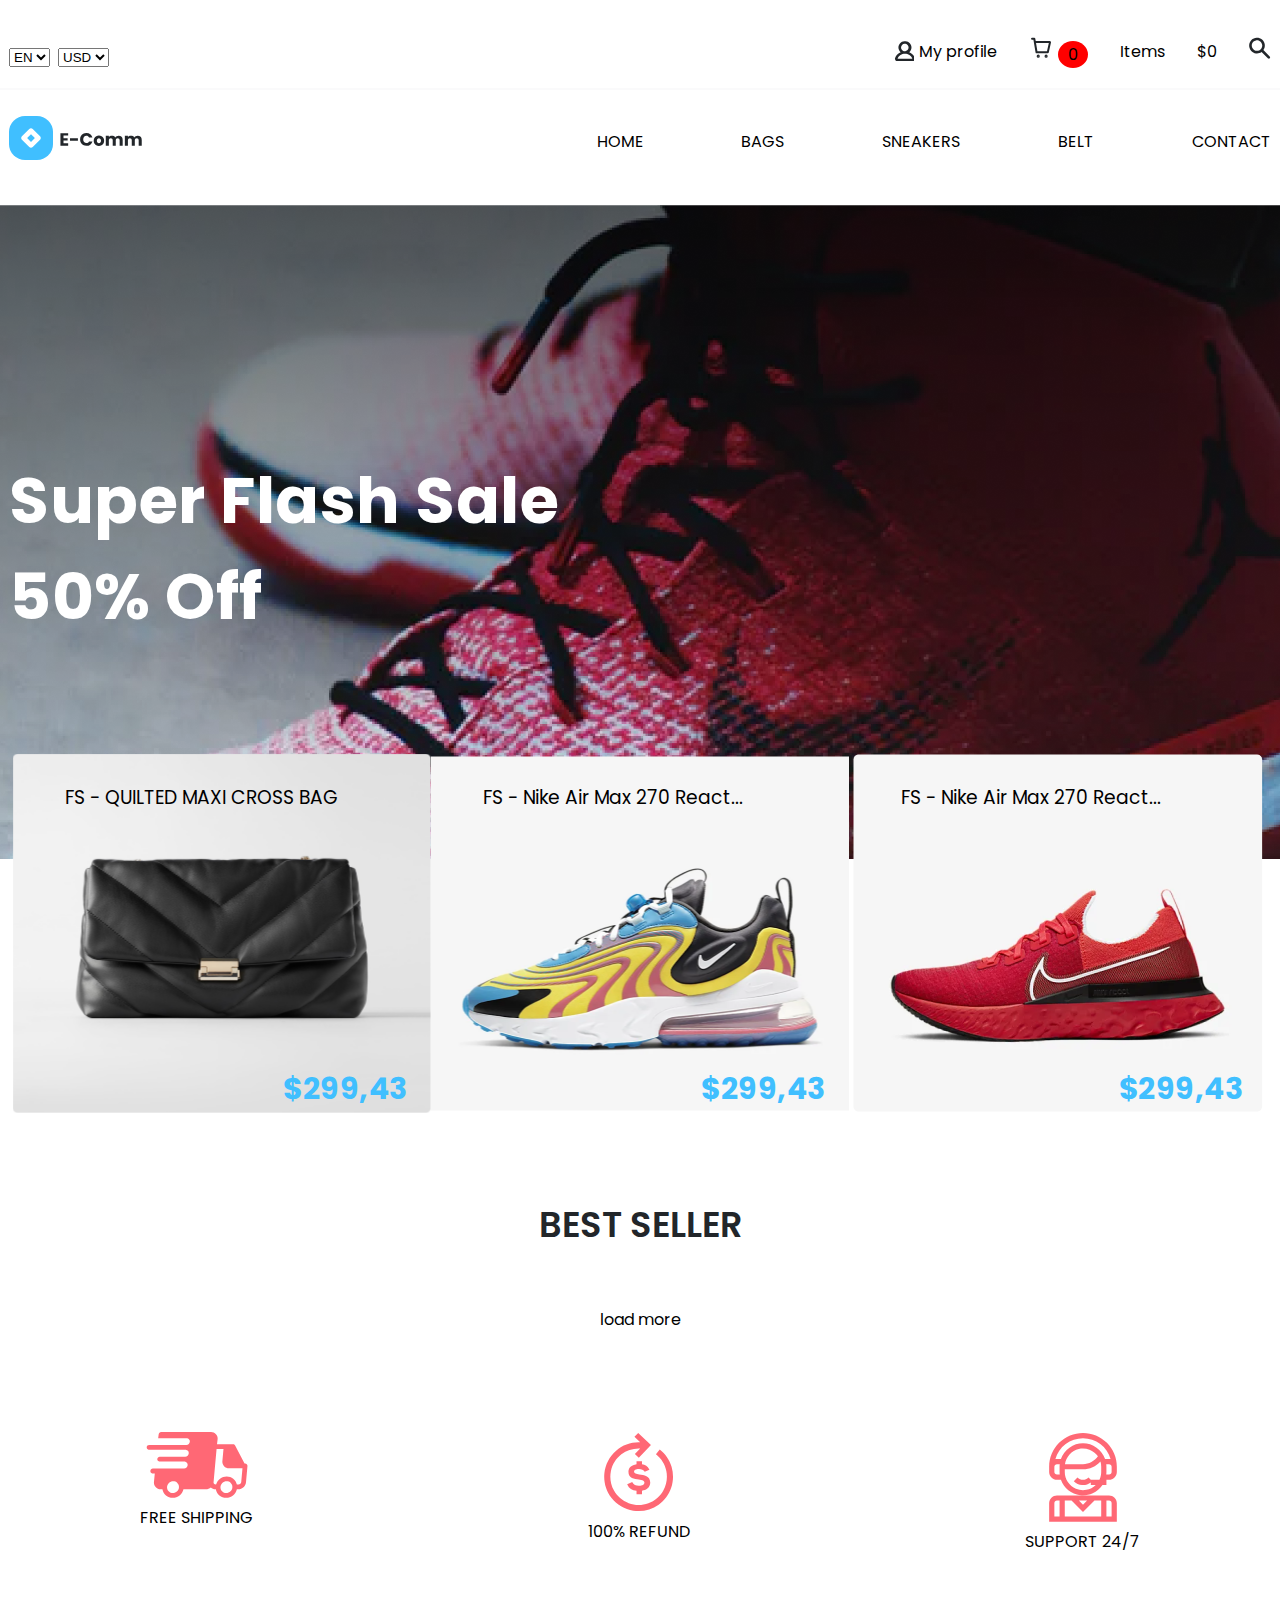
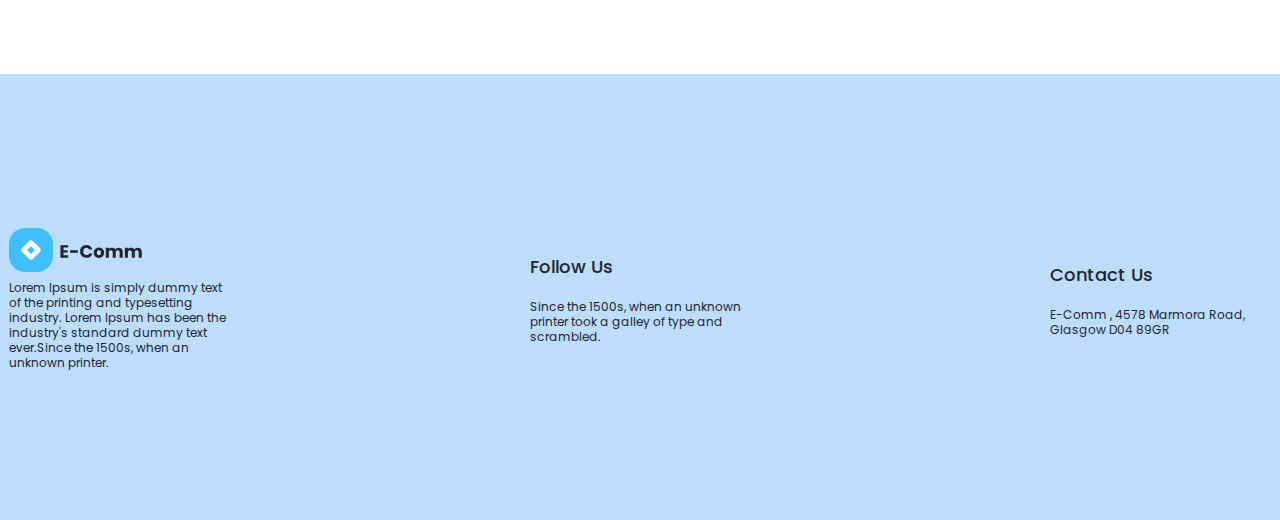
<file: index.html>
<!DOCTYPE html>
<html lang="en">
	<head>
		<meta charset="UTF-8" />
		<meta http-equiv="X-UA-Compatible" content="IE=edge" />
		<meta name="viewport" content="width=device-width, initial-scale=1.0" />
		<link rel="stylesheet" href="./css/main.css" />
		<title>Exam</title>
	</head>
	<body>
		<header>
			<div class="head">
				<div class="container">
					<div class="head-content">
						<div class="left">
							<select>
								<option>EN</option>
							</select>
							<select>
								<option>USD</option>
							</select>
						</div>
						<div class="right">
							<ul class="head-list">
								<li>
									<p class="profile">My profile</p>
								</li>
								<li>
									<div class="cart-icon-and-count">
										<img class="cart" src="./img/cart.svg" alt="cart img" />
										<span class='cart-count'>0</span>
									</div>
								</li>
								<li>
									<p>Items</p>
								</li>
								<li>
									<p class='price'>$0.00</p>
								</li>
								<li>
									<img src="./img/search-icon.svg" alt="search icon" />
								</li>
							</ul>
						</div>
					</div>
				</div>
			</div>
			<div class="navbar">
				<div class="container">
					<div class="navbar-content">
						<div class="logo">
							<img src="./img/logo.svg" alt="logojon" />
						</div>
						<ul class="navbar-list">
							<li class="navbar-item"><a href="#">HOME</a></li>
							<li class="navbar-item"><a href="#">BAGS</a></li>
							<li class="navbar-item"><a href="#">SNEAKERS</a></li>
							<li class="navbar-item"><a href="#">BELT</a></li>
							<li class="navbar-item"><a href="#">CONTACT</a></li>
						</ul>
					</div>
				</div>
			</div>
		</header>
		<main>
			<div class="hero">
				<div class="container">
					<h2 class="hero-main-text">Super Flash Sale 50% Off</h2>
				</div>
			</div>
			<div class="items-wrapper">
				<ul class="hero-three-items">
					<li class="hero-item item1">
						<h3>FS - QUILTED MAXI CROSS BAG</h3>
						<p>$299,43</p>
					</li>
					<li class="hero-item item2">
						<h3>FS - Nike Air Max 270 React...</h3>
						<p>$299,43</p>
					</li>
					<li class="hero-item item3">
						<h3>FS - Nike Air Max 270 React...</h3>
						<p>$299,43</p>
					</li>
				</ul>
			</div>
			<section id="bestseller">
				<div class="container">
					<h2 class="bestseller-title">BEST SELLER</h2>
					<div class="categories-wrapper">
						<ul class="categories"></ul>
					</div>
				</div>
				<div class="products-wrapper">
					<div class="container">
						<div class="products"></div>
						<p class="load-more">load more</p>
					</div>
				</div>
			</section>
			<section class="shipping">
				<div class="cont">
					<ul class="shipping-items">
						<li class="ship">
							<img src="./img/ship1.svg" alt="" />
							<p>FREE SHIPPING</p>
						</li>
						<li class="ship">
							<img src="./img/ship2.svg" alt="" />
							<p>100% REFUND</p>
						</li>
						<li class="ship">
							<img src="./img/ship3.svg" alt="" />
							<p>SUPPORT 24/7</p>
						</li>
					</ul>
				</div>
			</section>
		</main>
		<footer>
			<div class="container">
				<ul class="footer-cols">
					<li>
						<img src="./img/logo.svg" alt="" />
						<p>
							Lorem Ipsum is simply dummy text of the printing and typesetting
							industry. Lorem Ipsum has been the industry's standard dummy text
							ever.Since the 1500s, when an unknown printer.
						</p>
					</li>
					<li>
						<h4>Follow Us</h4>
						<p>
							Since the 1500s, when an unknown printer took a galley of type and
							scrambled.
						</p>
					</li>
					<li>
						<h4>Contact Us</h4>
						<p>E-Comm , 4578 Marmora Road, Glasgow D04 89GR</p>
					</li>
				</ul>
			</div>
		</footer>
		<script src="./js/main.js"></script>
	</body>
</html>
</file>
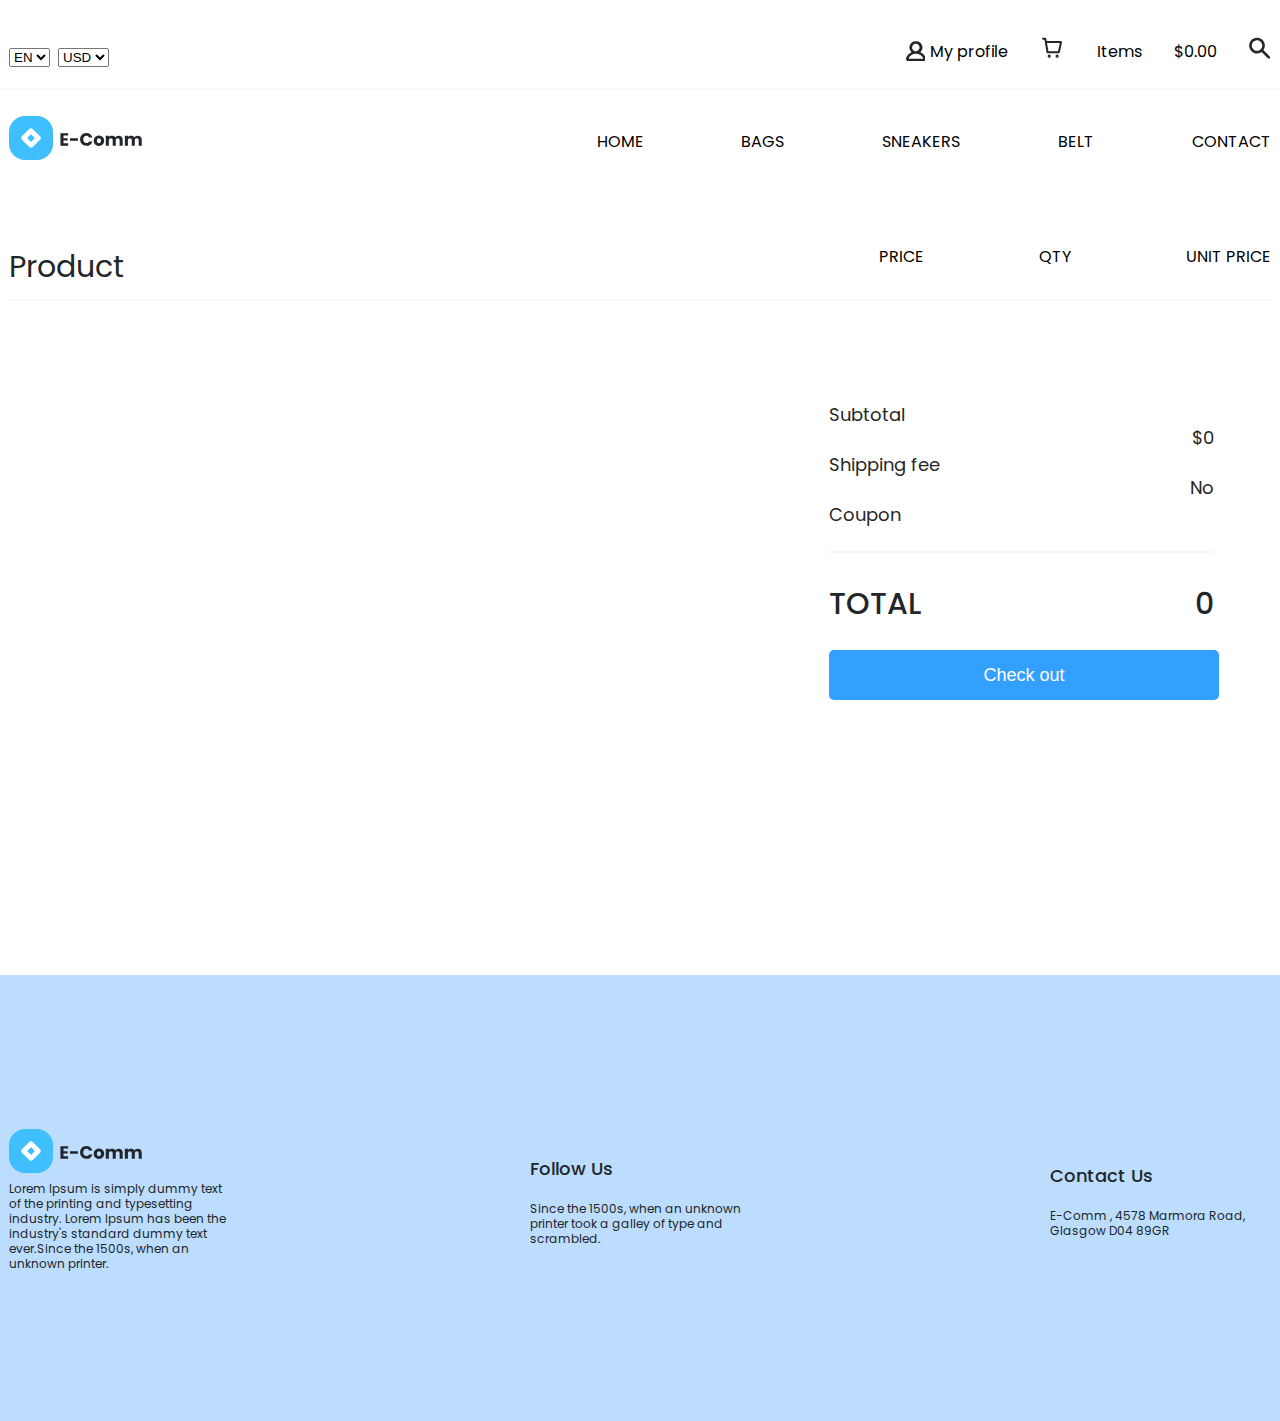
<file: cart.html>
<!DOCTYPE html>
<html lang="en">
	<head>
		<meta charset="UTF-8" />
		<meta http-equiv="X-UA-Compatible" content="IE=edge" />
		<meta name="viewport" content="width=device-width, initial-scale=1.0" />
		<link rel="stylesheet" href="./css/main.css" />
		<title>Document</title>
	</head>
	<body>
		<header>
			<div class="head">
				<div class="container">
					<div class="head-content">
						<div class="left">
							<select>
								<option>EN</option>
							</select>
							<select>
								<option>USD</option>
							</select>
						</div>
						<div class="right">
							<ul class="head-list">
								<li>
									<p class="profile">My profile</p>
								</li>
								<li>
									<img src="./img/cart.svg" alt="cart img" />
								</li>
								<li>
									<p>Items</p>
								</li>
								<li>
									<p>$0.00</p>
								</li>
								<li>
									<img src="./img/search-icon.svg" alt="search icon" />
								</li>
							</ul>
						</div>
					</div>
				</div>
			</div>
			<div class="navbar">
				<div class="container">
					<div class="navbar-content">
						<div class="logo">
							<a href="./index.html">
								<img src="./img/logo.svg" alt="logojon" />
							</a>
						</div>
						<ul class="navbar-list">
							<li class="navbar-item"><a href="#">HOME</a></li>
							<li class="navbar-item"><a href="#">BAGS</a></li>
							<li class="navbar-item"><a href="#">SNEAKERS</a></li>
							<li class="navbar-item"><a href="#">BELT</a></li>
							<li class="navbar-item"><a href="#">CONTACT</a></li>
						</ul>
					</div>
				</div>
			</div>
		</header>
		<main>
			<div class="main-wrapper">
				<div class="container">
					<div class="cart-content">
						<div class="left">
							<p>Product</p>
						</div>
						<div class="right">
							<p>PRICE</p>
							<p>QTY</p>
							<p>UNIT PRICE</p>
						</div>
					</div>
				</div>
			</div>
		</main>
		<div class="boxes-wrapper">
			<div class="container">
				<div class="boxes"></div>
				<div class="totalPrice-wrapper">
					<div class="left">
						<ul class="left_price-list">
							<li class="left_price-item">Subtotal</li>
							<li class="left_price-item">Shipping fee</li>
							<li class="left_price-item">Coupon</li>
						</ul>
					</div>
					<div class="right-side">
						<ul class="right_price-list">
							<li class="right_price-item total_price"></li>
							<li class="right_price-item">$0</li>
							<li class="right_price-item">No</li>
						</ul>
					</div>
				</div>
				<div class="total">
					<div class="left">TOTAL</div>
					<div class="total_price2">0</div>
				</div>
				<button class="checkout">Check out</button>
			</div>
		</div>
		<footer>
			<div class="container">
				<ul class="footer-cols">
					<li>
						<img src="./img/logo.svg" alt="" />
						<p>
							Lorem Ipsum is simply dummy text of the printing and typesetting
							industry. Lorem Ipsum has been the industry's standard dummy text
							ever.Since the 1500s, when an unknown printer.
						</p>
					</li>
					<li>
						<h4>Follow Us</h4>
						<p>
							Since the 1500s, when an unknown printer took a galley of type and
							scrambled.
						</p>
					</li>
					<li>
						<h4>Contact Us</h4>
						<p>E-Comm , 4578 Marmora Road, Glasgow D04 89GR</p>
					</li>
				</ul>
			</div>
		</footer>
		<script src="./js/cart.js"></script>
	</body>
</html>
</file>
<file: css/main.css>
@import url('https://fonts.googleapis.com/css2?family=Poppins:wght@400;500;700&display=swap');

html {
	box-sizing: border-box;
	scroll-behavior: smooth;
}

*,
*:before,
*:after {
	box-sizing: inherit;
}

body,
h1,
h2,
h3,
h4,
h5,
h6,
p,
ol,
ul {
	margin: 0;
	padding: 0;
	font-weight: normal;
}

ol,
ul,
li {
	list-style: none;
}

img {
	max-width: 100%;
	height: auto;
}

a {
	text-decoration: none;
}

button {
	cursor: pointer;
}

body {
	font-family: 'Poppins', sans-serif;
}

.container {
	max-width: 1262px;
	margin: 0 auto;
}

.head {
	background-color: #fff;
	border-bottom: 2px solid #fafafb;
}

.head-content {
	padding-top: 28.74px;
	padding-bottom: 14px;
	align-items: center;
	display: flex;
	justify-content: space-between;
}

.head-list {
	display: flex;
	align-items: center;
	gap: 32px;
}

.profile::before {
	content: '';
	width: 20px;
	height: 20px;
	background-image: url('../img/profile-icon.svg');
	display: inline-block;
	position: absolute;
	margin-top: 2px;
	margin-left: -25px;
}

/* navbar section */

.navbar-content {
	display: flex;
	align-items: center;
	justify-content: space-between;
	padding-top: 26.26px;
	padding-bottom: 26.26px;
}

.navbar-list {
	display: flex;
	gap: 97.87px;
}

.navbar-item > a:active {
	color: #40bfff;
}

.navbar-item > a {
	color: #000;
}

/* hero section */

.hero {
	background-image: url('../img/hero-image.png');
	background-repeat: no-repeat;
	background-position: center;
}

.hero-main-text {
	width: 573.17px;
	padding-top: 258.73px;
	padding-bottom: 224px;
	font-weight: 700;
	font-size: 64px;
	line-height: 150%;
	letter-spacing: 0.5px;
	color: #ffffff;
}

.hero-item {
	width: 417.94px;
	height: 358.31px;
	background-repeat: no-repeat;
	background-position: center;
}
.hero-item > h3 {
	padding-top: 29px;
	padding-left: 52px;
}

.hero-item > p {
	padding-top: 250px;
	padding-left: 270px;
	font-weight: 700;
	font-size: 30px;
	line-height: 180%;
	letter-spacing: 0.5px;
	color: #40bfff;
}

.hero-three-items {
	display: flex;
	position: absolute;
	top: 560px;
}

main {
	position: relative;
}

.items-wrapper {
	width: 1253.82px;
	margin: 0 auto;
	margin-bottom: 330px;
}

.item1 {
	background-image: url('../img/hero-item.png');
}

.item2 {
	background-image: url('../img/hero-item-2.png');
}

.item3 {
	background-image: url('../img/hero-item-3.png');
}

/* categories section */

.bestseller-title {
	font-weight: 600;
	font-size: 35px;
	line-height: 52px;
	color: #22262a;
	text-align: center;
	margin-bottom: 26px;
	cursor: pointer;
}

.categories {
	display: flex;
	justify-content: space-between;
	margin-bottom: 30px;
}

.bestseller-category-item {
	font-weight: 400;
	font-size: 22px;
	color: #262626;
	cursor: pointer;
	/* text-transform: capitalize; */
}

.categories-wrapper {
	width: 650px;
	margin: 0 auto;
}

/* products cards */

.card {
	width: 298px;
	height: 425px;
	border: 3px solid #f6f7f8;
	border-radius: 5px;
	margin-bottom: 35px;
	text-align: center;
}

.products {
	display: grid;
	grid-template-columns: 1fr 1fr 1fr 1fr;
}

.card-img {
	width: 100%;
	height: 272.5px;
	padding: 25px;
}

.shipping-items {
	display: flex;
	justify-content: space-between;
}

.ship {
	text-align: center;
}

.cont {
	max-width: 1000px;
	margin: 0 auto;
}

.load-more {
	text-align: center;
	margin-bottom: 100px;
	cursor: pointer;
}

/* footer */

footer {
	margin-top: 120px;
	background: #bcddfe;
	width: 100%;
}

.footer-cols {
	display: flex;
	justify-content: space-between;
	align-items: center;
}

.footer-cols > li > h4 {
	font-weight: 500;
	font-size: 18px;
	line-height: 27px;
	color: #22262a;
	margin-bottom: 19px;
}

.footer-cols > li {
	padding-top: 154px;
	width: 221px;
	padding-bottom: 150px;
}

.footer-cols > li > p {
	font-weight: 400;
	font-size: 12px;
	line-height: 15px;

	color: #22262a;
}

/* cart page */

.main-wrapper {
	margin-top: 50px;
}

.cart-content {
	display: flex;
	justify-content: space-between;
	padding-bottom: 10px;
	margin-bottom: 80px;
	border-bottom: 2px solid #f6f7f8;
}

.right {
	display: flex;
	gap: 115px;
}

.cart-item {
	display: flex;
	align-items: center;
	margin-bottom: 40px;
	border-bottom: 2px solid #f6f7f8;
	padding-bottom: 40px;
}

.cart-item > img {
	margin-right: 28.7px;
}

.cart-item-price {
	position: absolute;
	right: 480px;
}

.cart-item > h4 {
	max-width: 500px;
}

.card-price > del {
	margin-right: 20px;
}

.cart-count {
	padding: 2px 10px;
	border-radius: 50%;
	background-color: red;
}

.totalPrice-wrapper {
	display: flex;
	margin-left: 820px;
	justify-content: space-between;
	width: 385px;
	margin-top: 100px;
}

.right-side {
	text-align: right;
}

.left_price-item {
	font-weight: 400;
	font-size: 18px;
	line-height: 27px;
	color: #262626;
	margin-bottom: 23px;
}

.right_price-item {
	font-weight: 400;
	font-size: 18px;
	line-height: 27px;
	color: #262626;
	margin-bottom: 23px;
}

.total {
	display: flex;
	align-items: center;
	border-top: 2px solid #f6f7f8;
	margin-left: 820px;
	padding-top: 28px;
	justify-content: space-between;
	width: 385px;
}

.left {
	font-weight: 500;
	font-size: 30px;
	line-height: 45px;
	color: #22262a;
}

.total_price2 {
	font-weight: 500;
	font-size: 30px;
	line-height: 45px;
	color: #22262a;
}

.checkout {
	width: 390px;
	height: 50px;
	border-radius: 5px;
	border: none;
	background-color: #33a0ff;
	font-weight: 500;
	font-size: 18px;
	line-height: 27px;
	color: #ffffff;
	margin-left: 820px;
	margin-top: 24px;
	margin-bottom: 155px;
}

.qty-input {
	position: absolute;
	left: 1150px;
	width: 50px;
	height: 30px
}

.second {
	left: 1320px
}

.qty {
	position: absolute;
	left: 1150px;
	display: flex;
	gap: 10px;
}

.wrapper{
	position: absolute;
	left: 1150px;
}
</file>
